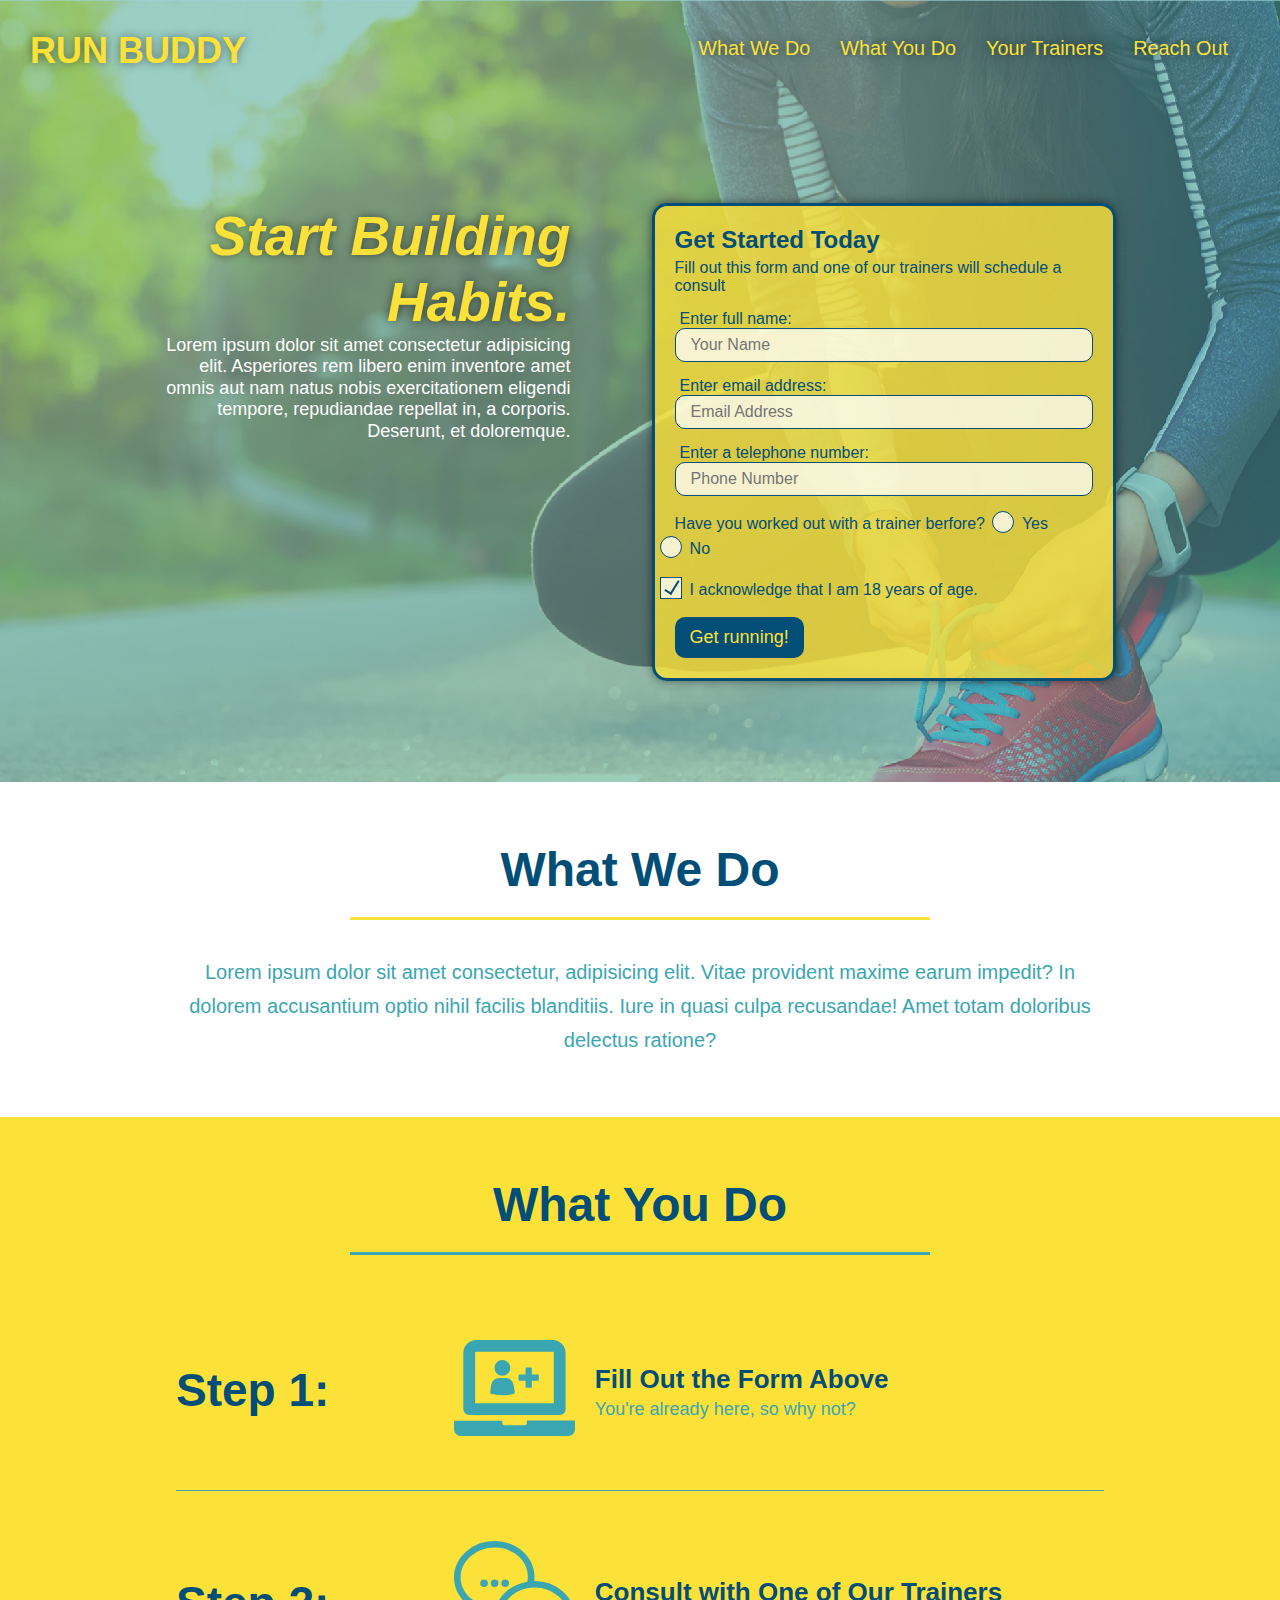
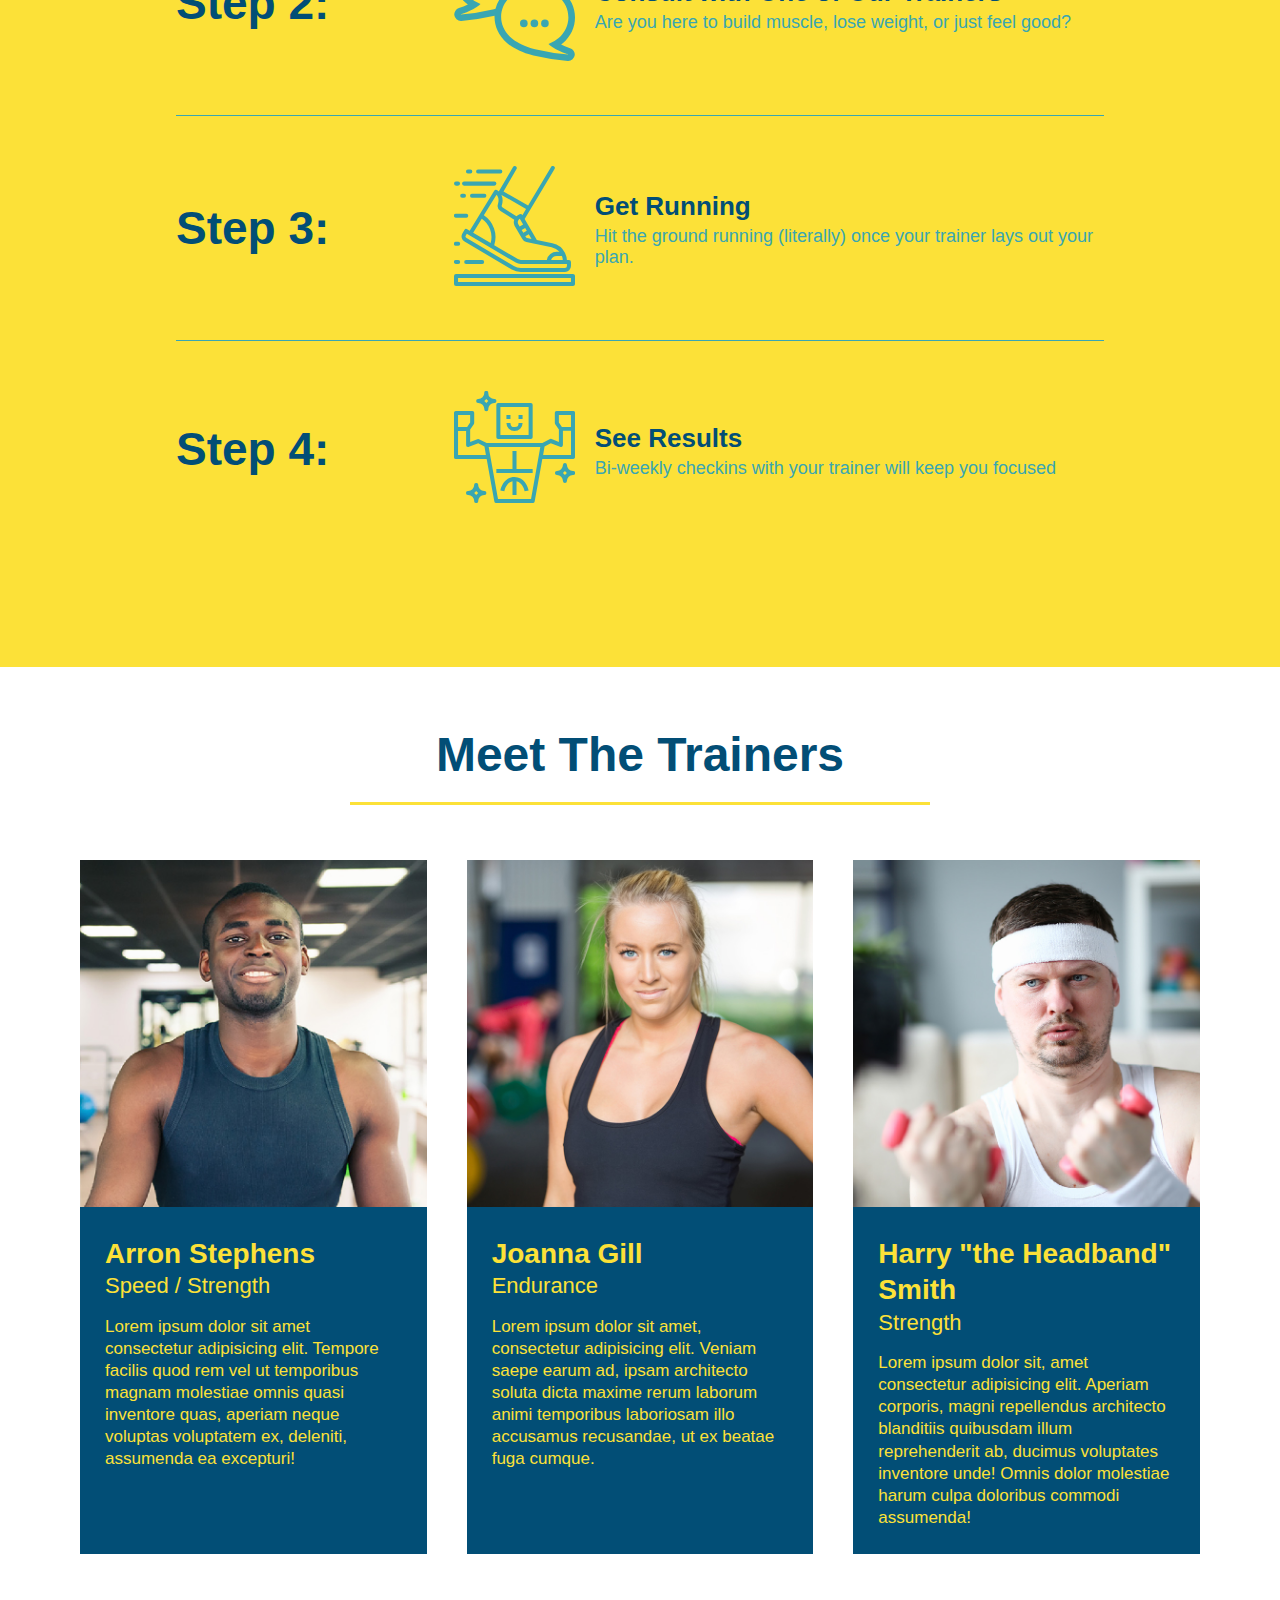
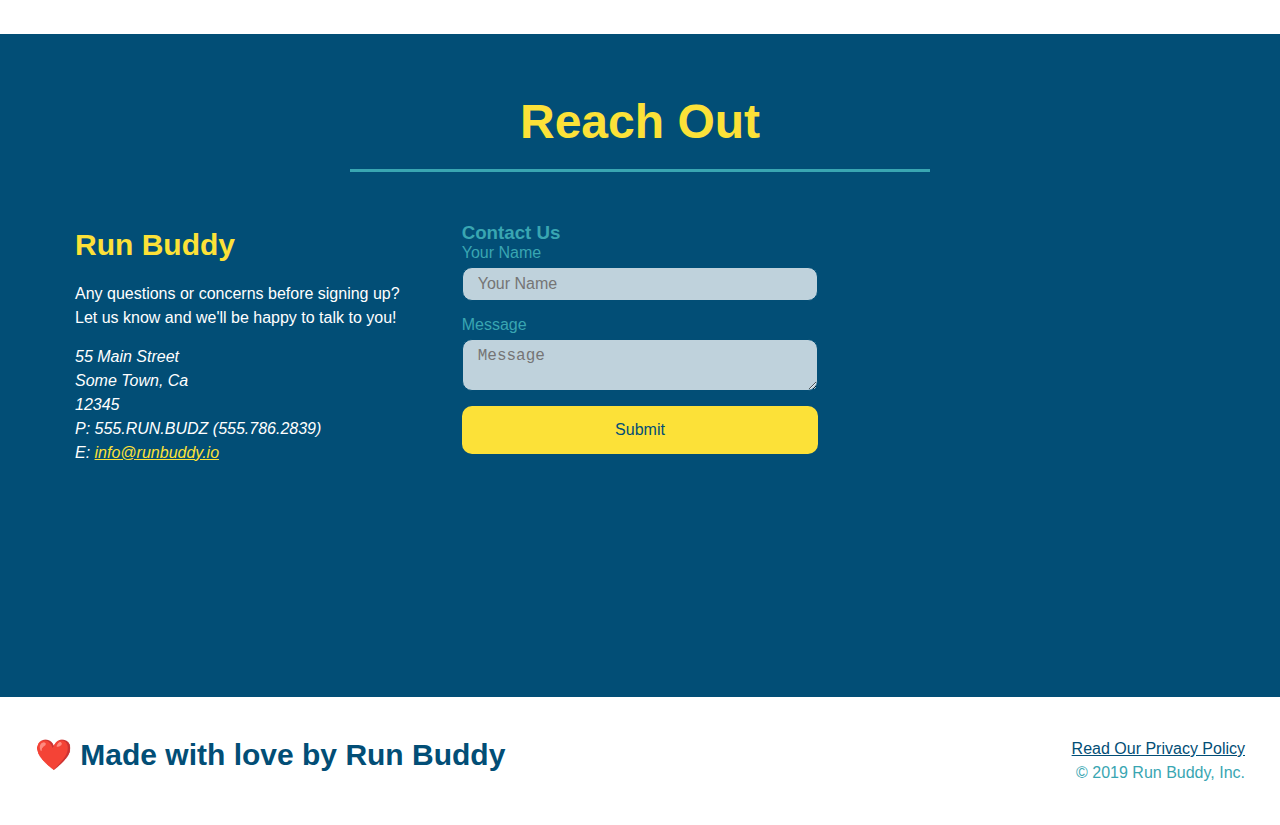
<file: index.html>
<!DOCTYPE html>
<html lang="en">
    <head>
        <meta charset="UTF-8" />
        <meta name="viewport" content="width=device-width, initial-scale=1.0" />
        <link rel="stylesheet" href="./assets/css/style.css" />
        <title>Run Buddy</title>
    </head>
    <body>
        <!--navigation-->
        <header> 
            <h1>
                <a href ="/">RUN BUDDY</a>
            </h1>
            <nav>
                <ul>
                    <li>
                        <a href="#what-we-do">What We Do</a>
                    </li>
                    <li>
                        <a href="#what-you-do">What You Do</a>
                    </li>
                    <li>
                        <a href="#your-trainers">Your Trainers</a>
                    </li>
                    <li>
                        <a href="#reach-out">Reach Out</a>
                    </li>
                </ul>
            </nav>
        </header>
        <!--hero/jumbotron-->
        <section class="hero">
            <div class="hero-cta">
                 <h1>Start Building Habits.</h1>
            
                 <p>
                Lorem ipsum dolor sit amet consectetur adipisicing elit. Asperiores rem libero enim inventore amet omnis aut nam natus nobis exercitationem eligendi tempore, repudiandae repellat in, a corporis.  Deserunt, et doloremque.
                 </p>
            </div>  
           
            <div class="hero-form">
                <h3>Get Started Today</h3>
                <p>Fill out this form and one of our trainers will schedule a consult</p>
                <form>
                    <label for="name">Enter full name:</label>
                    <input type="text" placeholder="Your Name" name="name" id="name" class="form-input" />
                    <label for="email">Enter email address:</label>
                    <input type="email" placeholder="Email Address" name="email" id="email" class="form-input" />
                    <label for="phone">Enter a telephone number:</label>
                    <input type="tel" placeholder="Phone Number" name="phone" id="phone" class="form-input" />
                   
                    <p>
                        Have you worked out with a trainer berfore?
                        <span class="radio-wrapper">
                            <input type="radio" name="trainer-confirm" id="trainer-yes" />
                            <label for="trainer-yes">Yes</label>
                        </span>
                        <span class="radio-wrapper">
                            <input type="radio" name="trainer-confirm" id="trainer-no" />
                            <label for="trainer-no">No</label>
                        </span>
                    </p>

                    <p>
                        <span class="checkbox-wrapper">
                            <label for="checkbox">
                            I acknowledge that I am 18 years of age.
                            </label>
                            <input type="checkbox" name="age-confirm" id="checkbox" />
                        </span>
                    </p>
                        <button type="submit">
                            Get running!
                        </button>
                </form>
            </div>
        </section>

        <!--"what we do" section-->
        <section id="what-we-do" class="intro">
            <div class="flex-row">
                <h2 class="section-title primary-border">What We Do</h2>
            </div>
           <div class="flex-row">
            <p>
                Lorem ipsum dolor sit amet consectetur, adipisicing elit. Vitae provident maxime earum impedit? In dolorem accusantium optio nihil facilis blanditiis. Iure in quasi culpa recusandae! Amet totam doloribus delectus ratione?
            </p>
           </div>
            
        </section>

        <!--"what you do" section-->
        <section id="what-you-do" class="steps">
            <div class="flex-row">
                <h2 class="section-title secondary-border">What You Do</h2>
            </div>
            
            <!--steps-->
            <div class="step">
                <h3>Step 1:</h3>
                <div class="step-info">
                    <div class="step-img">
                        <img src="./assets/images/01-04-svgs/step-1.svg" alt="" />
                    </div>
                    <div class="step-text">
                        <h4>Fill Out the Form Above</h4>
                         <p>You're already here, so why not?</p>
                    </div>
                </div>
             </div>

            <div class="step">
                <h3>Step 2:</h3>
                <div class="step-info">
                    <div class="step-img">
                        <img src="./assets/images/01-04-svgs/step-2.svg" />
                    </div>
                    <div class="step-text">
                        <h4>Consult with One of Our Trainers</h4>
                        <p>Are you here to build muscle, lose weight, or just feel good?</p>
                    </div>
                </div>
            </div>

            <div class="step">
                <h3>Step 3:</h3>
                <div class="step-info">
                    <div class="step-img">
                        <img src="./assets/images/01-04-svgs/step-3.svg" />
                    </div>
                    <div class="step-text">
                        <h4>Get Running</h4>
                         <p>Hit the ground running (literally) once your trainer lays out your plan.</p>
                    </div>
                </div>
            </div>

            <div class="step">
                <h3>Step 4: </h3>
                <div class="step-info">
                    <div class="step-img">
                        <img src="./assets/images/01-04-svgs/step-4.svg" />
                    </div>
                    <div class="step-text">
                        <h4>See Results</h4>
                        <p>Bi-weekly checkins with your trainer will keep you focused</p>
                    </div>
                </div>
            </div>
            <!--end steps-->
        </section>

        <!--"meet the trainers" section-->
        <section  id="your-trainers">
                
            <div class="flex-row">
                 <h2 class="section-title primary-border">Meet The Trainers</h2>
             </div>

             <div class="trainers">
                  <!--trainer 1-->
            <article class="trainer">
                <img src="./assets/images/01-05-trainers/trainer-1.jpg" alt="Arron Stephens in his workout clothes, ready to pump iron" />
                <div class="trainer-bio">
                    <h3 class="trainer-name">Arron Stephens</h3>
                    <h4 class="trainer-role">Speed / Strength</h4>
                    <p>
                        Lorem ipsum dolor sit amet consectetur adipisicing elit. Tempore facilis quod rem vel ut temporibus magnam molestiae omnis quasi inventore quas, aperiam neque voluptas voluptatem ex, deleniti, assumenda ea excepturi!
                    </p>
                </div>
            </article>
            <!--trainer 2-->
            <article class="trainer">
                <img src="./assets/images/01-05-trainers/trainer-2.jpg" alt="Joanna Gill cooling off after a workout" />
                <div class="trainer-bio">
                    <h3 class="trainer-name">Joanna Gill</h3>
                    <h4 class="trainer-role">Endurance</h4>
                    <p>
                        Lorem ipsum dolor sit amet, consectetur adipisicing elit. Veniam saepe earum ad, ipsam architecto soluta dicta maxime rerum laborum animi temporibus laboriosam illo accusamus recusandae, ut ex beatae fuga cumque.
                    </p>
                </div>
               
            </article>
            <!--trainer 3-->
            <article class="trainer">
                <img src="./assets/images/01-05-trainers/trainer-3.jpg" alt="Harry Smith wearing a headband and lifting comically small pink weights" />
                <div class="trainer-bio">
                    <h3 class="trainer-name">Harry "the Headband" Smith</h3>
                    <h4 class="trainer-role">Strength</h4>
                    <p>
                        Lorem ipsum dolor sit, amet consectetur adipisicing elit. Aperiam corporis, magni repellendus architecto blanditiis quibusdam illum reprehenderit ab, ducimus voluptates inventore unde! Omnis dolor molestiae harum culpa doloribus commodi assumenda!
                    </p>
                </div>
            </article>

             </div>
           
           
        </section>

        <!--"reach out" section-->
        <section id="reach-out" class="contact">
           
            <div class="flex-row">
                <h2 class="section-title secondary-border">Reach Out</h2>
            </div>

            <div class="contact-info">
                <div class="contact-information">
                    <h3>Run Buddy</h3>
    
                    <p>
                        Any questions or concerns before signing up?
                        <br />
                        Let us know and we'll be happy to talk to you!
                    </p>
    
                    <address>
                        55 Main Street <br />
                        Some Town, Ca <br />
                        12345 <br />
                        P: 555.RUN.BUDZ (555.786.2839) <br />
                        E: <a href="mailto:info@runbuddy.io">info@runbuddy.io</a>
                    </address>
                </div>
    
                <div class="contact-form">
                    <h3>Contact Us</h3>
    
                    <form>
                        <label for="contact-name">Your Name</label>
                        <input type="text" id="contact-name" placeholder="Your Name" />
    
                        <label for="contact-message">Message</label>
                        <textarea id="contact-message" placeholder="Message"></textarea>
                        
                        <button type="submit">Submit</button>
                    </form>
                </div>
                
                
                    <iframe src="https://www.google.com/maps/embed?pb=!1m18!1m12!1m3!1d2930.285866865401!2d-90.48035098461528!3d42.7400037190152!2m3!1f0!2f0!3f0!3m2!1i1024!2i768!4f13.1!3m3!1m2!1s0x87fd251b4e945b3d%3A0x323fd4acd576cd2a!2s215%20W%20Dewey%20St%2C%20Platteville%2C%20WI%2053818!5e0!3m2!1sen!2sus!4v1645811913084!5m2!1sen!2sus" width="400px" height="400px" style="border:0;" allowfullscreen="" loading="lazy"></iframe> 
                
    
                

            </div>

            

            
        </section>

        <!--footer-->
        <footer>
            <h2>❤️ Made with love by Run Buddy</h2>
            <div>
                <a href="./privacy-policy.html">Read Our Privacy Policy</a><br />
                &copy; 2019 Run Buddy, Inc.
            </div>
        </footer>  
    </body>
</html>
</file>
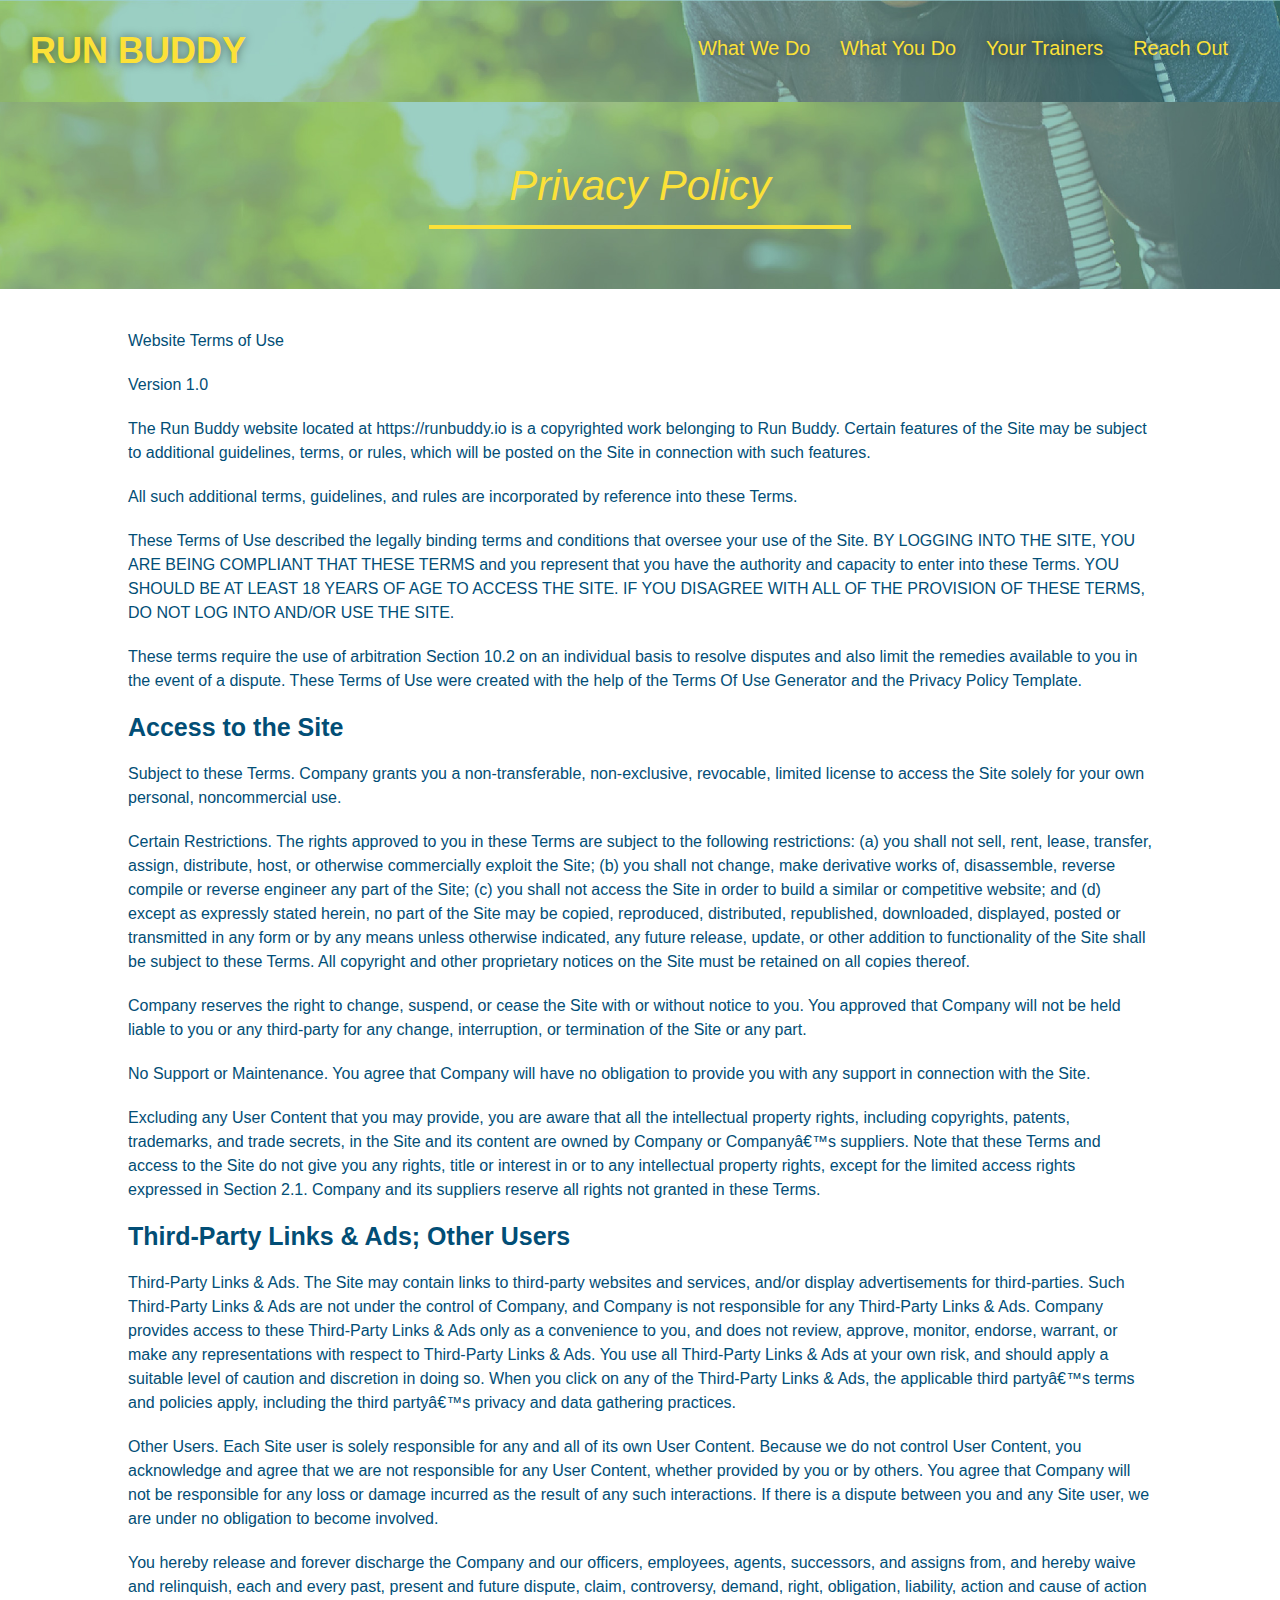
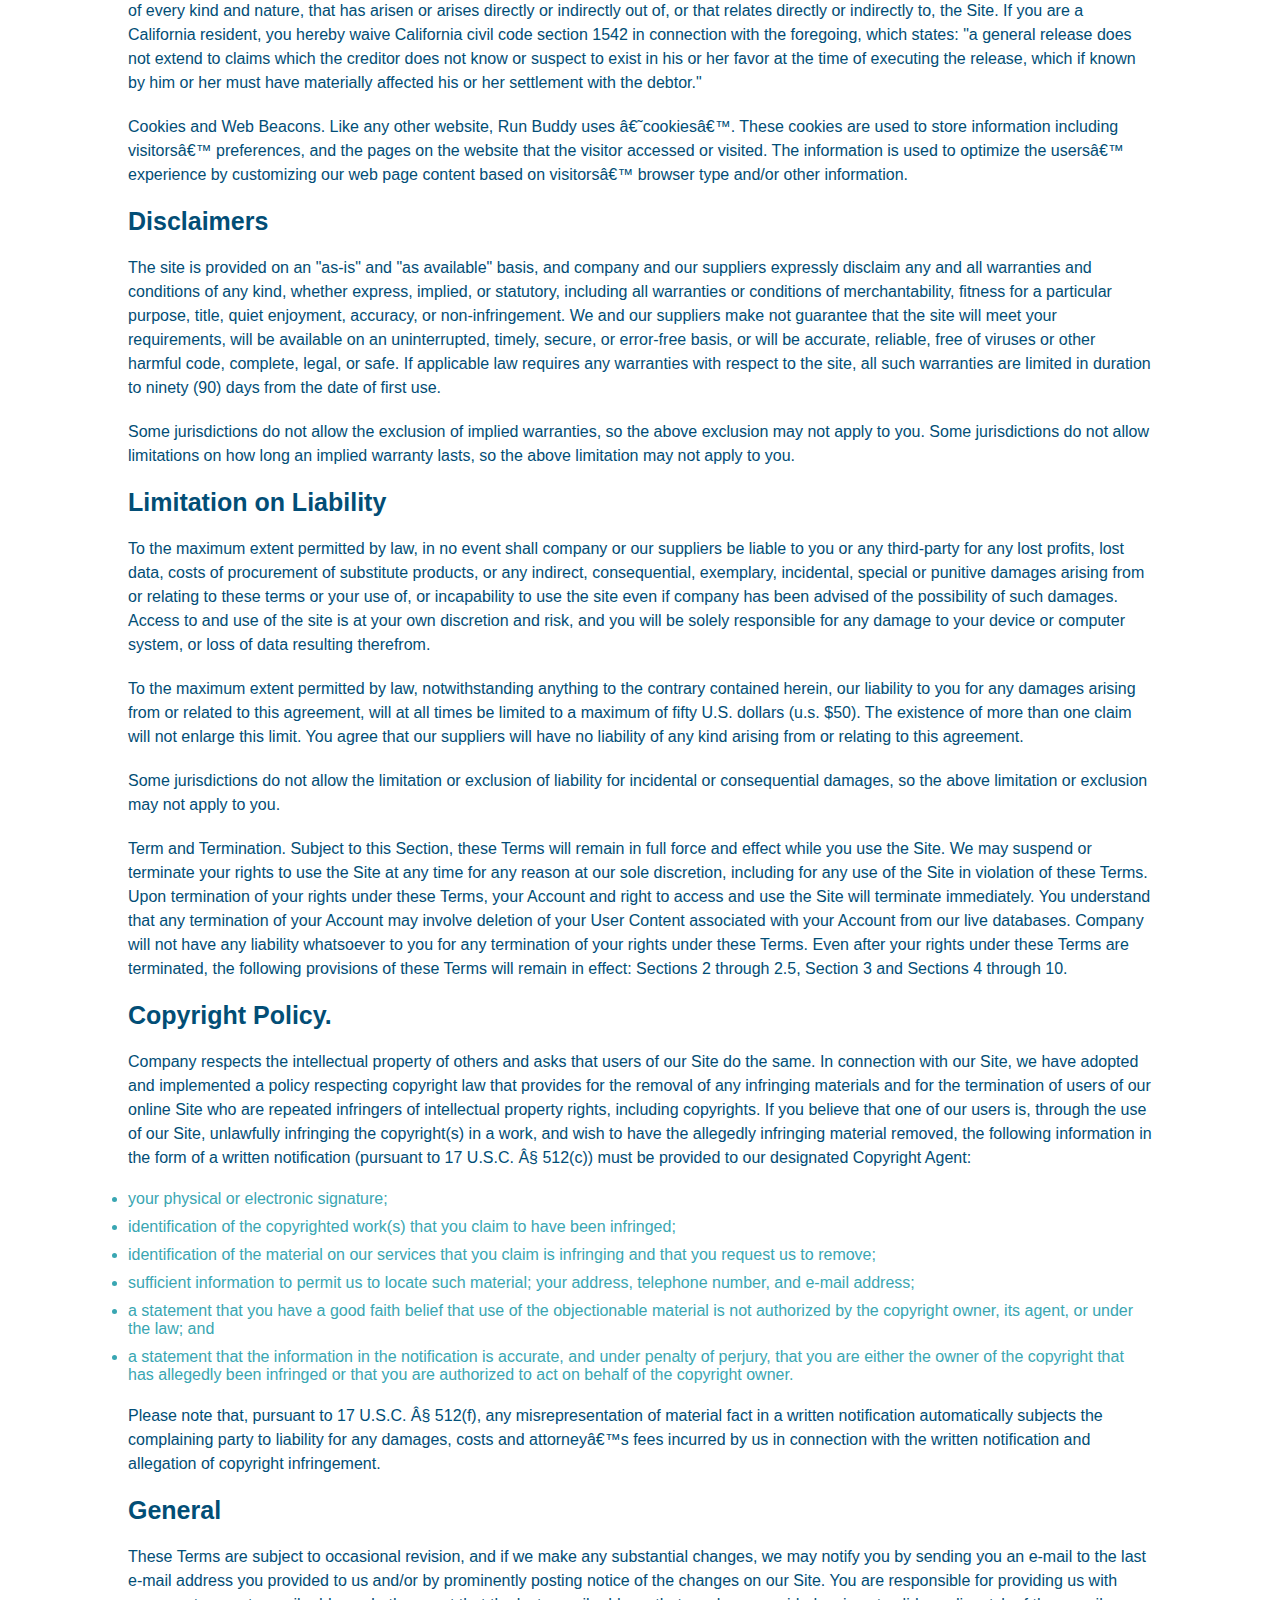
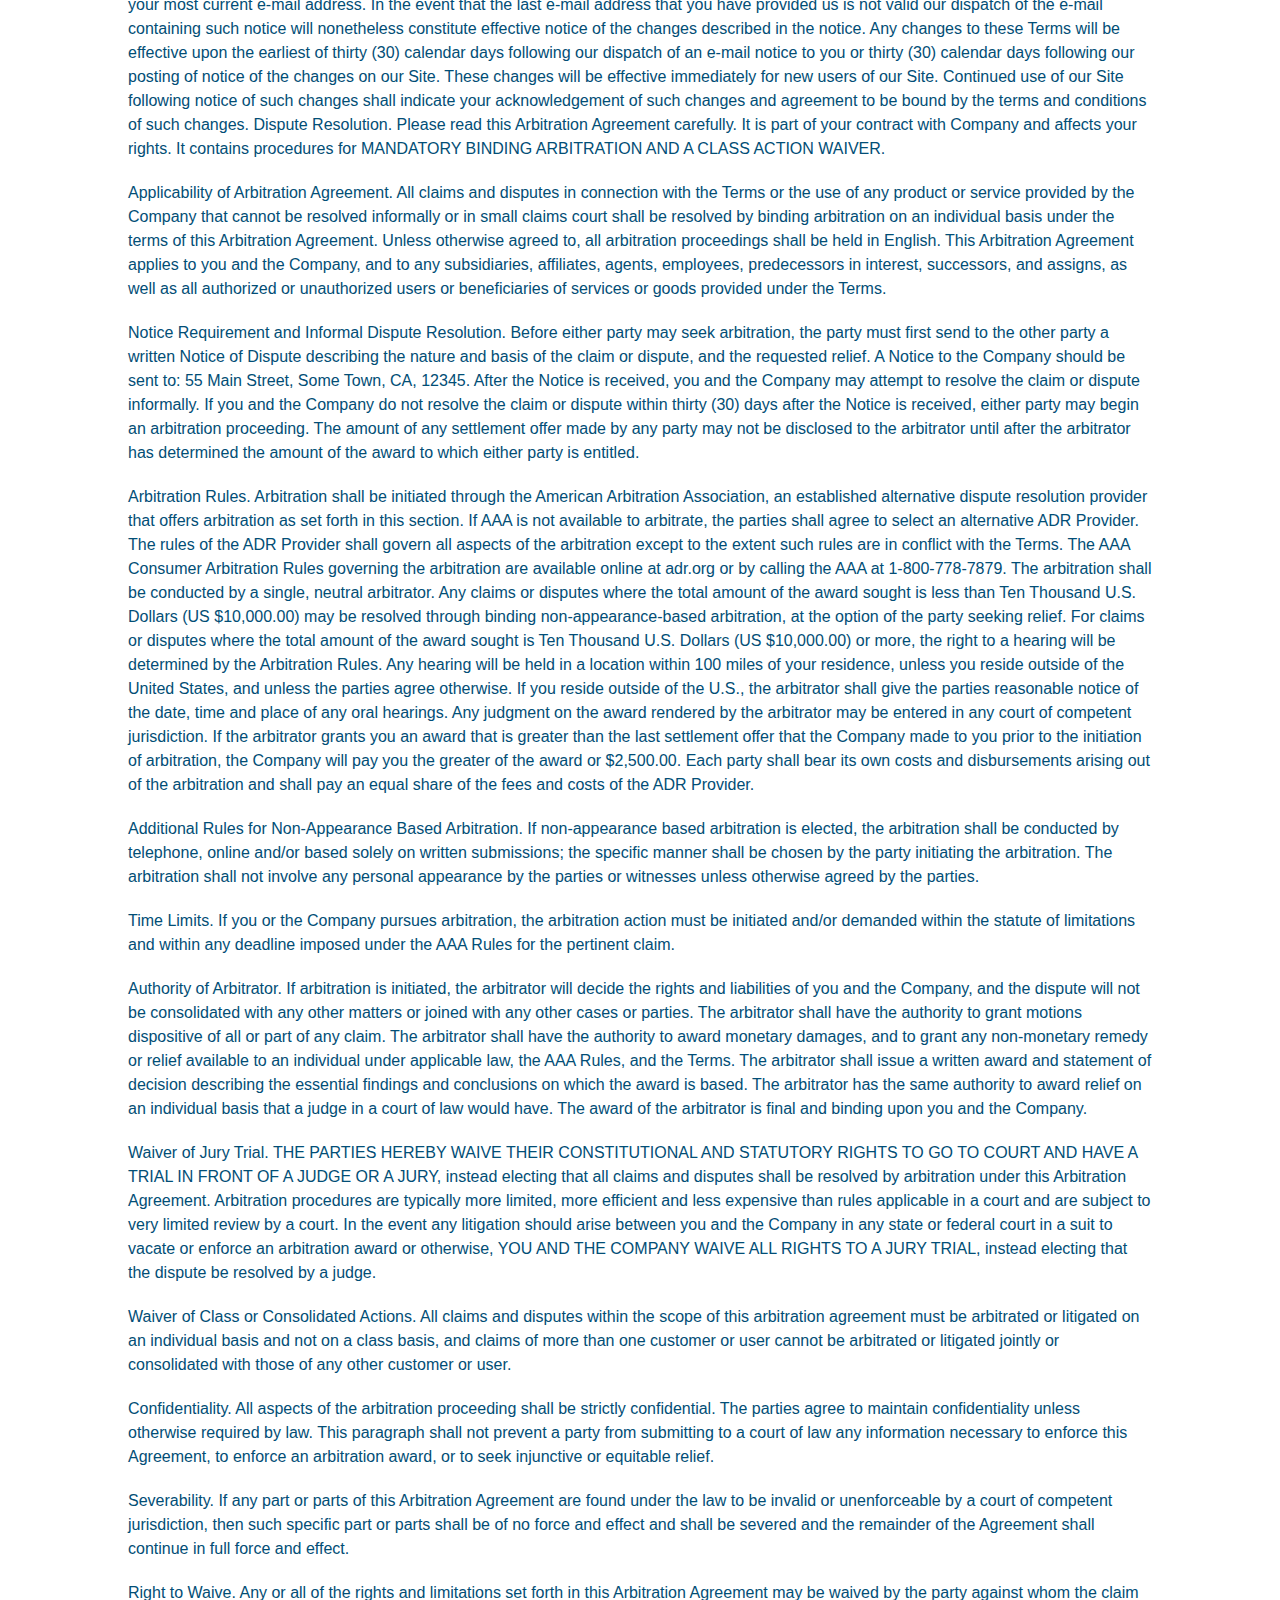
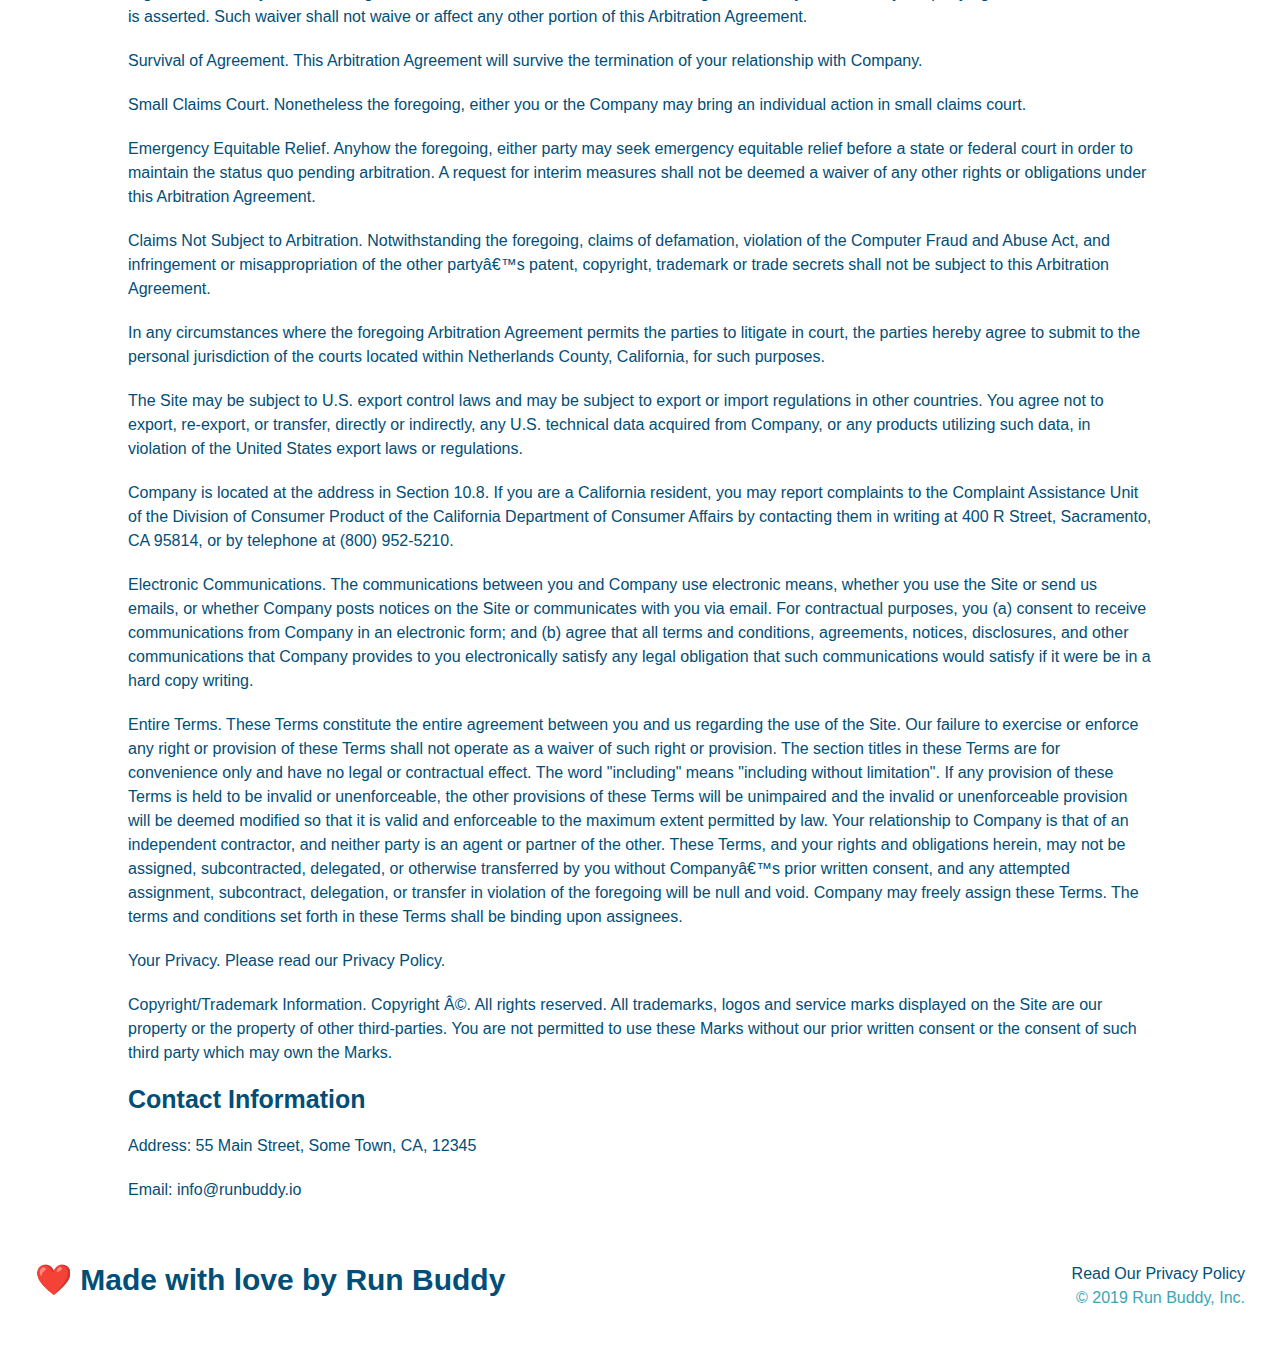
<file: privacy-policy.html>
<!DOCTYPE html>
<html lang="en">
<head>
    <meta charset="UTF-8">
    <meta http-equiv="X-UA-Compatible" content="IE=edge">
    <meta name="viewport" content="width=device-width, initial-scale=1.0">
    <title>Privacy Policy - Run Buddy</title>
    <link rel="stylesheet" href="./assets/css/style.css" />
    <link rel="stylesheet" href="./assets/css/secondary-styles.css" />
</head>

<body>
    <header>
        <h1>
            <a href ="/">RUN BUDDY</a>
        </h1>
        <nav>
            <ul>
                <li>
                    <a href="./index.html#what-we-do">What We Do</a>
                </li>
                <li>
                    <a href="./index.html#what-you-do">What You Do</a>
                </li>
                <li>
                    <a href="./index.html#your-trainers">Your Trainers</a>
                </li>
                <li>
                    <a href="./index.html#reach-out">Reach Out</a>
                </li>
            </ul>
        </nav>
    </header>

    <section class="hero">
        <h2 class="page-title">
            Privacy Policy
        </h2>
    </section>

    <article class="secondary-content">

      <p>
        Website Terms of Use
      </p>

      <p>
        Version 1.0
      </p>

      <p>
        The Run Buddy website located at https://runbuddy.io is a copyrighted work belonging to Run Buddy. Certain
        features of the Site may be subject to additional guidelines, terms, or rules, which will be posted on the Site
        in connection with such features.
      </p>

      <p>
        All such additional terms, guidelines, and rules are incorporated by reference into these Terms.
      </p>

      <p>
        These Terms of Use described the legally binding terms and conditions that oversee your use of the Site. BY
        LOGGING INTO THE SITE, YOU ARE BEING COMPLIANT THAT THESE TERMS and you represent that you have the authority
        and capacity to enter into these Terms. YOU SHOULD BE AT LEAST 18 YEARS OF AGE TO ACCESS THE SITE. IF YOU
        DISAGREE WITH ALL OF THE PROVISION OF THESE TERMS, DO NOT LOG INTO AND/OR USE THE SITE.
      </p>

      <p>
        These terms require the use of arbitration Section 10.2 on an individual basis to resolve disputes and also
        limit the remedies available to you in the event of a dispute. These Terms of Use were created with the help of
        the Terms Of Use Generator and the Privacy Policy Template.
      </p>

      <h3>
        Access to the Site
      </h3>

      <p>
        Subject to these Terms. Company grants you a non-transferable, non-exclusive, revocable, limited license to
        access the Site solely for your own personal, noncommercial use.
      </p>

      <p>
        Certain Restrictions. The rights approved to you in these Terms are subject to the following restrictions: (a)
        you shall not sell, rent, lease, transfer, assign, distribute, host, or otherwise commercially exploit the Site;
        (b) you shall not change, make derivative works of, disassemble, reverse compile or reverse engineer any part of
        the Site; (c) you shall not access the Site in order to build a similar or competitive website; and (d) except
        as expressly stated herein, no part of the Site may be copied, reproduced, distributed, republished, downloaded,
        displayed, posted or transmitted in any form or by any means unless otherwise indicated, any future release,
        update, or other addition to functionality of the Site shall be subject to these Terms. All copyright and other
        proprietary notices on the Site must be retained on all copies thereof.
      </p>

      <p>
        Company reserves the right to change, suspend, or cease the Site with or without notice to you. You approved
        that Company will not be held liable to you or any third-party for any change, interruption, or termination of
        the Site or any part.
      </p>

      <p>
        No Support or Maintenance. You agree that Company will have no obligation to provide you with any support in
        connection with the Site.
      </p>

      <p>
        Excluding any User Content that you may provide, you are aware that all the intellectual property rights,
        including copyrights, patents, trademarks, and trade secrets, in the Site and its content are owned by Company
        or Companyâ€™s suppliers. Note that these Terms and access to the Site do not give you any rights, title or
        interest in or to any intellectual property rights, except for the limited access rights expressed in Section
        2.1. Company and its suppliers reserve all rights not granted in these Terms.
      </p>

      <h3>
        Third-Party Links & Ads; Other Users
      </h3>

      <p>
        Third-Party Links & Ads. The Site may contain links to third-party websites and services, and/or display
        advertisements for third-parties. Such Third-Party Links & Ads are not under the control of Company, and Company
        is not responsible for any Third-Party Links & Ads. Company provides access to these Third-Party Links & Ads
        only as a convenience to you, and does not review, approve, monitor, endorse, warrant, or make any
        representations with respect to Third-Party Links & Ads. You use all Third-Party Links & Ads at your own risk,
        and should apply a suitable level of caution and discretion in doing so. When you click on any of the
        Third-Party Links & Ads, the applicable third partyâ€™s terms and policies apply, including the third partyâ€™s
        privacy and data gathering practices.
      </p>

      <p>
        Other Users. Each Site user is solely responsible for any and all of its own User Content. Because we do not
        control User Content, you acknowledge and agree that we are not responsible for any User Content, whether
        provided by you or by others. You agree that Company will not be responsible for any loss or damage incurred as
        the result of any such interactions. If there is a dispute between you and any Site user, we are under no
        obligation to become involved.
      </p>

      <p>
        You hereby release and forever discharge the Company and our officers, employees, agents, successors, and
        assigns from, and hereby waive and relinquish, each and every past, present and future dispute, claim,
        controversy, demand, right, obligation, liability, action and cause of action of every kind and nature, that has
        arisen or arises directly or indirectly out of, or that relates directly or indirectly to, the Site. If you are
        a California resident, you hereby waive California civil code section 1542 in connection with the foregoing,
        which states: "a general release does not extend to claims which the creditor does not know or suspect to exist
        in his or her favor at the time of executing the release, which if known by him or her must have materially
        affected his or her settlement with the debtor."
      </p>

      <p>
        Cookies and Web Beacons. Like any other website, Run Buddy uses â€˜cookiesâ€™. These cookies are used to store
        information including visitorsâ€™ preferences, and the pages on the website that the visitor accessed or visited.
        The information is used to optimize the usersâ€™ experience by customizing our web page content based on visitorsâ€™
        browser type and/or other information.
      </p>

      <h3>
        Disclaimers
      </h3>

      <p>
        The site is provided on an "as-is" and "as available" basis, and company and our suppliers expressly disclaim
        any and all warranties and conditions of any kind, whether express, implied, or statutory, including all
        warranties or conditions of merchantability, fitness for a particular purpose, title, quiet enjoyment, accuracy,
        or non-infringement. We and our suppliers make not guarantee that the site will meet your requirements, will be
        available on an uninterrupted, timely, secure, or error-free basis, or will be accurate, reliable, free of
        viruses or other harmful code, complete, legal, or safe. If applicable law requires any warranties with respect
        to the site, all such warranties are limited in duration to ninety (90) days from the date of first use.
      </p>

      <p>
        Some jurisdictions do not allow the exclusion of implied warranties, so the above exclusion may not apply to
        you. Some jurisdictions do not allow limitations on how long an implied warranty lasts, so the above limitation
        may not apply to you.
      </p>

      <h3>
        Limitation on Liability
      </h3>

      <p>
        To the maximum extent permitted by law, in no event shall company or our suppliers be liable to you or any
        third-party for any lost profits, lost data, costs of procurement of substitute products, or any indirect,
        consequential, exemplary, incidental, special or punitive damages arising from or relating to these terms or
        your use of, or incapability to use the site even if company has been advised of the possibility of such
        damages. Access to and use of the site is at your own discretion and risk, and you will be solely responsible
        for any damage to your device or computer system, or loss of data resulting therefrom.
      </p>

      <p>
        To the maximum extent permitted by law, notwithstanding anything to the contrary contained herein, our liability
        to you for any damages arising from or related to this agreement, will at all times be limited to a maximum of
        fifty U.S. dollars (u.s. $50). The existence of more than one claim will not enlarge this limit. You agree that
        our suppliers will have no liability of any kind arising from or relating to this agreement.
      </p>

      <p>
        Some jurisdictions do not allow the limitation or exclusion of liability for incidental or consequential
        damages, so the above limitation or exclusion may not apply to you.
      </p>

      <p>
        Term and Termination. Subject to this Section, these Terms will remain in full force and effect while you use
        the Site. We may suspend or terminate your rights to use the Site at any time for any reason at our sole
        discretion, including for any use of the Site in violation of these Terms. Upon termination of your rights under
        these Terms, your Account and right to access and use the Site will terminate immediately. You understand that
        any termination of your Account may involve deletion of your User Content associated with your Account from our
        live databases. Company will not have any liability whatsoever to you for any termination of your rights under
        these Terms. Even after your rights under these Terms are terminated, the following provisions of these Terms
        will remain in effect: Sections 2 through 2.5, Section 3 and Sections 4 through 10.
      </p>

      <h3>
        Copyright Policy.
      </h3>

      <p>
        Company respects the intellectual property of others and asks that users of our Site do the same. In connection
        with our Site, we have adopted and implemented a policy respecting copyright law that provides for the removal
        of any infringing materials and for the termination of users of our online Site who are repeated infringers of
        intellectual property rights, including copyrights. If you believe that one of our users is, through the use of
        our Site, unlawfully infringing the copyright(s) in a work, and wish to have the allegedly infringing material
        removed, the following information in the form of a written notification (pursuant to 17 U.S.C. Â§ 512(c)) must
        be provided to our designated Copyright Agent:
      </p>

      <ul>
        <li>
          your physical or electronic signature;
        </li>
        <li>
          identification of the copyrighted work(s) that you claim to have been infringed;
        </li>
        <li>
          identification of the material on our services that you claim is infringing and that you request us to remove;
        </li>
        <li>
          sufficient information to permit us to locate such material; your address, telephone number, and e-mail
          address;
        </li>
        <li>
          a statement that you have a good faith belief that use of the objectionable material is not authorized by the
          copyright owner, its agent, or under the law; and
        </li>
        <li>
          a statement that the information in the notification is accurate, and under penalty of perjury, that you are
          either the owner of the copyright that has allegedly been infringed or that you are authorized to act on
          behalf of the copyright owner.
        </li>
      </ul>

      <p>
        Please note that, pursuant to 17 U.S.C. Â§ 512(f), any misrepresentation of material fact in a written
        notification automatically subjects the complaining party to liability for any damages, costs and attorneyâ€™s
        fees incurred by us in connection with the written notification and allegation of copyright infringement.
      </p>

      <h3>
        General
      </h3>

      <p>
        These Terms are subject to occasional revision, and if we make any substantial changes, we may notify you by
        sending you an e-mail to the last e-mail address you provided to us and/or by prominently posting notice of the
        changes on our Site. You are responsible for providing us with your most current e-mail address. In the event
        that the last e-mail address that you have provided us is not valid our dispatch of the e-mail containing such
        notice will nonetheless constitute effective notice of the changes described in the notice. Any changes to these
        Terms will be effective upon the earliest of thirty (30) calendar days following our dispatch of an e-mail
        notice to you or thirty (30) calendar days following our posting of notice of the changes on our Site. These
        changes will be effective immediately for new users of our Site. Continued use of our Site following notice of
        such changes shall indicate your acknowledgement of such changes and agreement to be bound by the terms and
        conditions of such changes. Dispute Resolution. Please read this Arbitration Agreement carefully. It is part of
        your contract with Company and affects your rights. It contains procedures for MANDATORY BINDING ARBITRATION AND
        A CLASS ACTION WAIVER.
      </p>

      <p>
        Applicability of Arbitration Agreement. All claims and disputes in connection with the Terms or the use of any
        product or service provided by the Company that cannot be resolved informally or in small claims court shall be
        resolved by binding arbitration on an individual basis under the terms of this Arbitration Agreement. Unless
        otherwise agreed to, all arbitration proceedings shall be held in English. This Arbitration Agreement applies to
        you and the Company, and to any subsidiaries, affiliates, agents, employees, predecessors in interest,
        successors, and assigns, as well as all authorized or unauthorized users or beneficiaries of services or goods
        provided under the Terms.
      </p>

      <p>
        Notice Requirement and Informal Dispute Resolution. Before either party may seek arbitration, the party must
        first send to the other party a written Notice of Dispute describing the nature and basis of the claim or
        dispute, and the requested relief. A Notice to the Company should be sent to: 55 Main Street, Some Town, CA,
        12345. After the Notice is received, you and the Company may attempt to resolve the claim or dispute informally.
        If you and the Company do not resolve the claim or dispute within thirty (30) days after the Notice is received,
        either party may begin an arbitration proceeding. The amount of any settlement offer made by any party may not
        be disclosed to the arbitrator until after the arbitrator has determined the amount of the award to which either
        party is entitled.
      </p>

      <p>
        Arbitration Rules. Arbitration shall be initiated through the American Arbitration Association, an established
        alternative dispute resolution provider that offers arbitration as set forth in this section. If AAA is not
        available to arbitrate, the parties shall agree to select an alternative ADR Provider. The rules of the ADR
        Provider shall govern all aspects of the arbitration except to the extent such rules are in conflict with the
        Terms. The AAA Consumer Arbitration Rules governing the arbitration are available online at adr.org or by
        calling the AAA at 1-800-778-7879. The arbitration shall be conducted by a single, neutral arbitrator. Any
        claims or disputes where the total amount of the award sought is less than Ten Thousand U.S. Dollars (US
        $10,000.00) may be resolved through binding non-appearance-based arbitration, at the option of the party seeking
        relief. For claims or disputes where the total amount of the award sought is Ten Thousand U.S. Dollars (US
        $10,000.00) or more, the right to a hearing will be determined by the Arbitration Rules. Any hearing will be
        held in a location within 100 miles of your residence, unless you reside outside of the United States, and
        unless the parties agree otherwise. If you reside outside of the U.S., the arbitrator shall give the parties
        reasonable notice of the date, time and place of any oral hearings. Any judgment on the award rendered by the
        arbitrator may be entered in any court of competent jurisdiction. If the arbitrator grants you an award that is
        greater than the last settlement offer that the Company made to you prior to the initiation of arbitration, the
        Company will pay you the greater of the award or $2,500.00. Each party shall bear its own costs and
        disbursements arising out of the arbitration and shall pay an equal share of the fees and costs of the ADR
        Provider.
      </p>

      <p>
        Additional Rules for Non-Appearance Based Arbitration. If non-appearance based arbitration is elected, the
        arbitration shall be conducted by telephone, online and/or based solely on written submissions; the specific
        manner shall be chosen by the party initiating the arbitration. The arbitration shall not involve any personal
        appearance by the parties or witnesses unless otherwise agreed by the parties.
      </p>

      <p>
        Time Limits. If you or the Company pursues arbitration, the arbitration action must be initiated and/or demanded
        within the statute of limitations and within any deadline imposed under the AAA Rules for the pertinent claim.
      </p>

      <p>
        Authority of Arbitrator. If arbitration is initiated, the arbitrator will decide the rights and liabilities of
        you and the Company, and the dispute will not be consolidated with any other matters or joined with any other
        cases or parties. The arbitrator shall have the authority to grant motions dispositive of all or part of any
        claim. The arbitrator shall have the authority to award monetary damages, and to grant any non-monetary remedy
        or relief available to an individual under applicable law, the AAA Rules, and the Terms. The arbitrator shall
        issue a written award and statement of decision describing the essential findings and conclusions on which the
        award is based. The arbitrator has the same authority to award relief on an individual basis that a judge in a
        court of law would have. The award of the arbitrator is final and binding upon you and the Company.
      </p>

      <p>
        Waiver of Jury Trial. THE PARTIES HEREBY WAIVE THEIR CONSTITUTIONAL AND STATUTORY RIGHTS TO GO TO COURT AND HAVE
        A TRIAL IN FRONT OF A JUDGE OR A JURY, instead electing that all claims and disputes shall be resolved by
        arbitration under this Arbitration Agreement. Arbitration procedures are typically more limited, more efficient
        and less expensive than rules applicable in a court and are subject to very limited review by a court. In the
        event any litigation should arise between you and the Company in any state or federal court in a suit to vacate
        or enforce an arbitration award or otherwise, YOU AND THE COMPANY WAIVE ALL RIGHTS TO A JURY TRIAL, instead
        electing that the dispute be resolved by a judge.
      </p>

      <p>
        Waiver of Class or Consolidated Actions. All claims and disputes within the scope of this arbitration agreement
        must be arbitrated or litigated on an individual basis and not on a class basis, and claims of more than one
        customer or user cannot be arbitrated or litigated jointly or consolidated with those of any other customer or
        user.
      </p>

      <p>
        Confidentiality. All aspects of the arbitration proceeding shall be strictly confidential. The parties agree to
        maintain confidentiality unless otherwise required by law. This paragraph shall not prevent a party from
        submitting to a court of law any information necessary to enforce this Agreement, to enforce an arbitration
        award, or to seek injunctive or equitable relief.
      </p>

      <p>
        Severability. If any part or parts of this Arbitration Agreement are found under the law to be invalid or
        unenforceable by a court of competent jurisdiction, then such specific part or parts shall be of no force and
        effect and shall be severed and the remainder of the Agreement shall continue in full force and effect.
      </p>

      <p>
        Right to Waive. Any or all of the rights and limitations set forth in this Arbitration Agreement may be waived
        by the party against whom the claim is asserted. Such waiver shall not waive or affect any other portion of this
        Arbitration Agreement.
      </p>

      <p>
        Survival of Agreement. This Arbitration Agreement will survive the termination of your relationship with
        Company.
      </p>

      <p>
        Small Claims Court. Nonetheless the foregoing, either you or the Company may bring an individual action in small
        claims court.
      </p>

      <p>
        Emergency Equitable Relief. Anyhow the foregoing, either party may seek emergency equitable relief before a
        state or federal court in order to maintain the status quo pending arbitration. A request for interim measures
        shall not be deemed a waiver of any other rights or obligations under this Arbitration Agreement.
      </p>

      <p>
        Claims Not Subject to Arbitration. Notwithstanding the foregoing, claims of defamation, violation of the
        Computer Fraud and Abuse Act, and infringement or misappropriation of the other partyâ€™s patent, copyright,
        trademark or trade secrets shall not be subject to this Arbitration Agreement.
      </p>

      <p>
        In any circumstances where the foregoing Arbitration Agreement permits the parties to litigate in court, the
        parties hereby agree to submit to the personal jurisdiction of the courts located within Netherlands County,
        California, for such purposes.
      </p>

      <p>
        The Site may be subject to U.S. export control laws and may be subject to export or import regulations in other
        countries. You agree not to export, re-export, or transfer, directly or indirectly, any U.S. technical data
        acquired from Company, or any products utilizing such data, in violation of the United States export laws or
        regulations.
      </p>

      <p>
        Company is located at the address in Section 10.8. If you are a California resident, you may report complaints
        to the Complaint Assistance Unit of the Division of Consumer Product of the California Department of Consumer
        Affairs by contacting them in writing at 400 R Street, Sacramento, CA 95814, or by telephone at (800) 952-5210.
      </p>

      <p>
        Electronic Communications. The communications between you and Company use electronic means, whether you use the
        Site or send us emails, or whether Company posts notices on the Site or communicates with you via email. For
        contractual purposes, you (a) consent to receive communications from Company in an electronic form; and (b)
        agree that all terms and conditions, agreements, notices, disclosures, and other communications that Company
        provides to you electronically satisfy any legal obligation that such communications would satisfy if it were be
        in a hard copy writing.
      </p>

      <p>
        Entire Terms. These Terms constitute the entire agreement between you and us regarding the use of the Site. Our
        failure to exercise or enforce any right or provision of these Terms shall not operate as a waiver of such right
        or provision. The section titles in these Terms are for convenience only and have no legal or contractual
        effect. The word "including" means "including without limitation". If any provision of these Terms is held to be
        invalid or unenforceable, the other provisions of these Terms will be unimpaired and the invalid or
        unenforceable provision will be deemed modified so that it is valid and enforceable to the maximum extent
        permitted by law. Your relationship to Company is that of an independent contractor, and neither party is an
        agent or partner of the other. These Terms, and your rights and obligations herein, may not be assigned,
        subcontracted, delegated, or otherwise transferred by you without Companyâ€™s prior written consent, and any
        attempted assignment, subcontract, delegation, or transfer in violation of the foregoing will be null and void.
        Company may freely assign these Terms. The terms and conditions set forth in these Terms shall be binding upon
        assignees.
      </p>

      <p>
        Your Privacy. Please read our Privacy Policy.
      </p>

      <p>
        Copyright/Trademark Information. Copyright Â©. All rights reserved. All trademarks, logos and service marks
        displayed on the Site are our property or the property of other third-parties. You are not permitted to use
        these Marks without our prior written consent or the consent of such third party which may own the Marks.
      </p>

      <h3>
        Contact Information
      </h3>

      <p>
        Address: 55 Main Street, Some Town, CA, 12345
      </p>

      <p>
        Email: info@runbuddy.io
      </p>

    </article>

    <footer>
        <h2>❤️ Made with love by Run Buddy</h2>
        <div>
            <a>Read Our Privacy Policy</a><br />
            &copy; 2019 Run Buddy, Inc.
        </div>
    </footer>  
    
</body>
</html>
</file>
<file: assets/css/style.css>
:root {
    --primary-color: #fce138;
    --secondary-color: #024e76;
    --tertiary-color: #39a6b2;
}

* {
    margin: 0;
    padding: 0;
    box-sizing: border-box;
}


body {
    font-family: Helvetica, Arial, sans-serif;
    color: var(--tertiary-color);
    }
    header {
        padding: 30px;
        background-color: var(--tertiary-color);
        display: flex;
        justify-content: space-between;
        flex-wrap: wrap;
        position: -webkit-sticky;
        position: sticky;
        top: 0;
        background-image: url("../images/hero-bg.jpg");
        background-size: cover;
        background-position: 80%;
        background-attachment: fixed;
        z-index: 9999;
    }
    header h1 a {
        font-weight: bold;
        font-size: 36px;
        color: var(--primary-color);
        margin: 0;
        text-shadow: 0 0 10px rgba(0, 0, 0, 0.5);
    }
    
    header li a {
        color:var(--primary-color);
    }
    header a {
        text-decoration: none;
        color: var(--primary-color);
    }
    header nav {
        margin:  7px;
        
    }
     
    header nav ul {
        display: flex;
        flex-wrap: wrap;
        justify-content: space-between;
        align-items: center;
        list-style: none;
    }
    header nav ul li a {
        padding: 10px 15px;
        font-weight: lighter;
        font-size: 1.55vw;
        text-shadow: 0 0 10px rgba(0, 0, 0, 0.5);
    }

    header nav ul li a:hover {
        background: var(--primary-color);
        color: var(--secondary-color);
        border-radius: 15px;
        text-shadow: none;
    }

    footer {
        width: 100%;
        padding: 40px 35px;
        display: flex;
        justify-content: space-between;
        flex-wrap: wrap;
    }
    footer h2 {
        color: var(--secondary-color);
        font-size: 30px;
        margin: 0;
    }
    footer div{
        line-height: 1.5;
        text-align: right;
    }
    footer a {
        color: var(--secondary-color);
    }
    section {
        padding: 60px;
    }
    .hero {
        background-image: url("../images/hero-bg.jpg");
        background-size: cover;
        background-position: 80%;
        display: flex;
        justify-content: center;
        flex-wrap: wrap;
        align-items: flex-start;
        background-attachment: fixed;
    }
    
    .hero-cta {
        width: 35%;
        text-align: right;
        margin: 3.5%;
        color: #fff;
        font-size: 18px;
        line-height: 1.2;
    }
    .hero-cta h1 {
        font-style: italic;
        font-size: 55px;
        color: var(--primary-color);
        text-shadow: 0 0 10px rgba(0, 0, 0, 0.5);
    }
    
    .hero-form {
        border: solid 3px var(--secondary-color);
        background-color: rgba(252, 225, 56, 0.8);
        padding: 20px;
        color: var(--secondary-color);
        width: 40%;
        margin: 3.5%;
        box-shadow: 0 0 10px rgba(0, 0, 0, 0.5);
        border-radius: 15px;
      }

      .checkbox-wrapper input, .radio-wrapper input {
          opacity: 0;
      }

      .checkbox-wrapper label, .radio-wrapper label {
          position: relative;
          left: 10px;
          margin: 10px;
          line-height: 1.6;
      }

      .checkbox-wrapper label::before, .radio-wrapper label::before {
        content: "";
        height: 20px;
        width: 20px;
        background: rgba(255, 255, 255, 0.75);  
        border: 1px solid var(--secondary-color);  
        position: absolute;
        top: -4px;
        left: -30px;
      }

      .radio-wrapper label:before {
          border-radius: 50%;
      }

      .radio-wrapper label::after {
        content: "";
        width: 20px;
        height: 20px;
        border-radius: 50%;
        background: var(--secondary-color);
        position: absolute;
        left: -29px;
        top: -3px;
        background-image: radial-gradient(circle, var(--tertiary-color), var(--secondary-color));
      }
      
      .checkbox-wrapper label::after {
        content: "";
        height: 6px;
        width: 14px;
        border-left: 2px solid var(--secondary-color);
        border-bottom: 2px solid var(--secondary-color);
        position: absolute;
        left: -26px;
        top: 1px;
        transform: rotate(-58deg);
      }

      .checkbox-wrapper input + label::after,
      .radio-wrapper input + label::after {
          content: none;
      }
      
      .checkbox-wrapper input:checked + label::after,
      .radio-wrapper input:checked + label::after {
          content: "";
      }
      

      .hero-form button:hover {
          background-color: var(--tertiary-color);
      }

.hero-form h3 {
    font-size: 24px;
    margin: 0px;
}

.hero-form p {
    margin: 5px 0 15px 0;
}

.form-input {
    border: 1px solid var(--secondary-color);
    display: block;
    padding: 7px 15px;
    font-size: 16px;
    color: var(--secondary-color);
    width: 100%;
    margin-bottom: 15px;
    border-radius: 10px;
    background-color: rgba(255, 255, 255, 0.75);
}

.form-input:focus {
    background-color: rgba(255, 255, 255, 1);
    outline: none;
}

.hero-form label {
    margin: 0 5px;
}

.hero-form button {
    color: var(--primary-color);
    background-color: var(--secondary-color);
    border: 1px black;
    padding: 10px 15px;
    font-size: 18px;
    border-radius: 10px;
}


.intro p {
line-height: 1.7;
color: var(--tertiary-color);
width: 80%;
font-size: 20px;
margin: 0 auto;
text-align: center;
}
.steps {
    background: var(--primary-color);
}
.step {
    margin: 50px auto;
    padding-bottom: 50px;
    width: 80%;
    display: flex;
    flex-wrap: wrap;
    align-items: center;
    justify-content: space-between;
}

.step:not(:last-child) {
    border-bottom: 1px solid var(--tertiary-color);
}
.section-title {
    font-size: 48px;
    color: var(--secondary-color);
    border-bottom: 3px solid;
    padding-bottom: 20px;
    text-align: center;
    margin: 0 auto 35px auto;
    width: 50%;
}
.primary-border {
    border-color: var(--primary-color);
}
.secondary-border { 
    border-color: var(--tertiary-color);
}


.step h3 {
    color: var(--secondary-color);
    font-size: 46px;
    flex: 1 30%;
}

.step-info {
    flex: 2 70%;
    display: flex;
    flex-wrap: wrap;
    align-items: center;
}
.step-text p {
    color: var(--tertiary-color);
    font-size: 18px;
}
.step-text h4 {
    font-size: 26px;
    line-height: 1.5;
    color: var(--secondary-color);
}

.step-img {
    flex: 1 12%;
    margin-right: 20px;
}
.step-text {
    flex: 12;
}

.step-img img {
    max-width: 100%;
}
.trainers {
width: 100%;
margin: 0 auto;
display: flex;
flex-wrap: wrap;
justify-content: space-around;
}
.trainer { 
    margin: 20px;
    background: var(--secondary-color);
    color: var(--primary-color);
    flex: 1;
}
    
.trainer img {
width: 100%;

}
.trainer-bio {
    padding: 25px;
    line-height: 1.3;
}
.text-left {
    text-align: left;
}
.text-right {
text-align: right;
}
.trainer-bio h3 {
    font-size: 28px;
}
.trainer-bio h4 {
    font-weight: lighter;
    font-size: 22px;
    margin-bottom: 15px;
}
.trainer-bio p {
    font-size: 17px;
    
}
.contact {
    background-color: var(--secondary-color);
}
.contact h2 {
    color: var(--primary-color)
}
.contact-info iframe {
    height: 400px;
}

.contact-information {
    color: white; 
    line-height: 1.5;
}
.contact-information h3{
    color: var(--primary-color);
    font-size: 30px;
    
}
.contact-information p {
    padding: 15px 0;
}
address a {
    color: var(--primary-color);
}
.flex-row {
    display: flex;
}
.contact-info {
    display: flex;
    justify-content: space-between;
    flex-wrap: wrap;
}

.contact-info > * {
    flex: 1;
    margin: 15px;
}

.contact-info p, .contact-info address {
    font-size: 16px;
}

.contact-form input, .contact-form textarea {
    border: 1px solid var(--secondary-color);
    display: block;
    padding: 7px 15px;
    font-size: 16px;
    color: var(--secondary-color);
    width: 100%;
    margin-bottom: 15px;
    margin-top: 5px;
    border-radius: 10px;
    background-color: rgba(255, 255, 255, 0.75);
}

.contact-form input:focus, .contact-form textarea:focus {
    background-color: rgba(255, 255, 255, 1);
    outline: none;
}

.contact-form button {
    width: 100%;
    border: none;
    background-color: var(--primary-color);
    color: var(--secondary-color);
    text-align: center;
    padding: 15px 0;
    font-size: 16px;
    border-radius: 10px;
}

.contact-form button:hover {
    color: var(--primary-color);
    background: var(--tertiary-color);
}

@media screen and (max-width: 980px) {
    header {
        padding-bottom: 0;
        justify-content: center;
        position: relative;
    }

    header h1{
        width: 100%;
        text-align: center;
    }

    header nav ul {
        margin-top: 20px;
        width: 100%;
        justify-content: center;
    }

    header nav ul li a {
        font-size: 20px;
    }
    

    footer h2, footer div {
        text-align: center;
        width: 100%;
    }

    .hero-cta, .hero-form {
        width: 100%;
    }

    .hero-cta {
        text-align: center;
    }

   
    

    .section-title {
        width: 80%;
    }

    .trainer {
        flex: 0 70%;
    }

    .contact-info iframe {
        flex: 1 100%;
    }
}

@media screen and (max-width: 768px) {
 section {
     padding: 30px 15px;
 }   

 .step h3 {
     flex: 1 100%;
     text-align: center;
 }

 .step-info {
     flex: 2 100%;
     text-align: center;
     justify-content: center;
 }

 .step-img {
     flex: 0 32%;
     margin-right: 0;
     margin-top: 15px;
     margin-bottom: 15px;
 }

 .step-text {
     flex: 100%;
 }
}

@media screen and (max-width: 575px) {
    
    .hero-form button {
        width: 100%;
    }

    .section-title {
        width: 95%;
    }

    .intro p {
        width: 100%;
    }

    .trainer {
        flex: 0 100%;
    }

    .contact-info {
        text-align: center;
    }

    .contact-info > * {
        flex: 0 100%;
    }
       
    .contact-form {
        order: 3;
    }
    
}
</file>
<file: assets/css/secondary-styles.css>
.hero {
    background-position: bottom;
    height: auto;
    text-align: center;
    margin-bottom: 40px;
}
.page-title {
    color: #fce138;
    display: inline-block;
    border-bottom: 4px solid #fce138;
    padding: 0 80px 15px 80px;
    font-weight: normal;
    font-size: 42px;
    font-style: italic;
}
.secondary-content {
    width: 80%;
    margin: 0 auto;
    color: #024e76;
}
.secondary-content h3 {
    font-size: 25px;
    margin: 20px 0;
}
.secondary-content p {
    font-size: 16px;
    line-height: 1.5;
    margin: 20px 0;
}
.secondary-content li {
    color: #39a6b2;
    margin: 10px 0;
}
</file>
